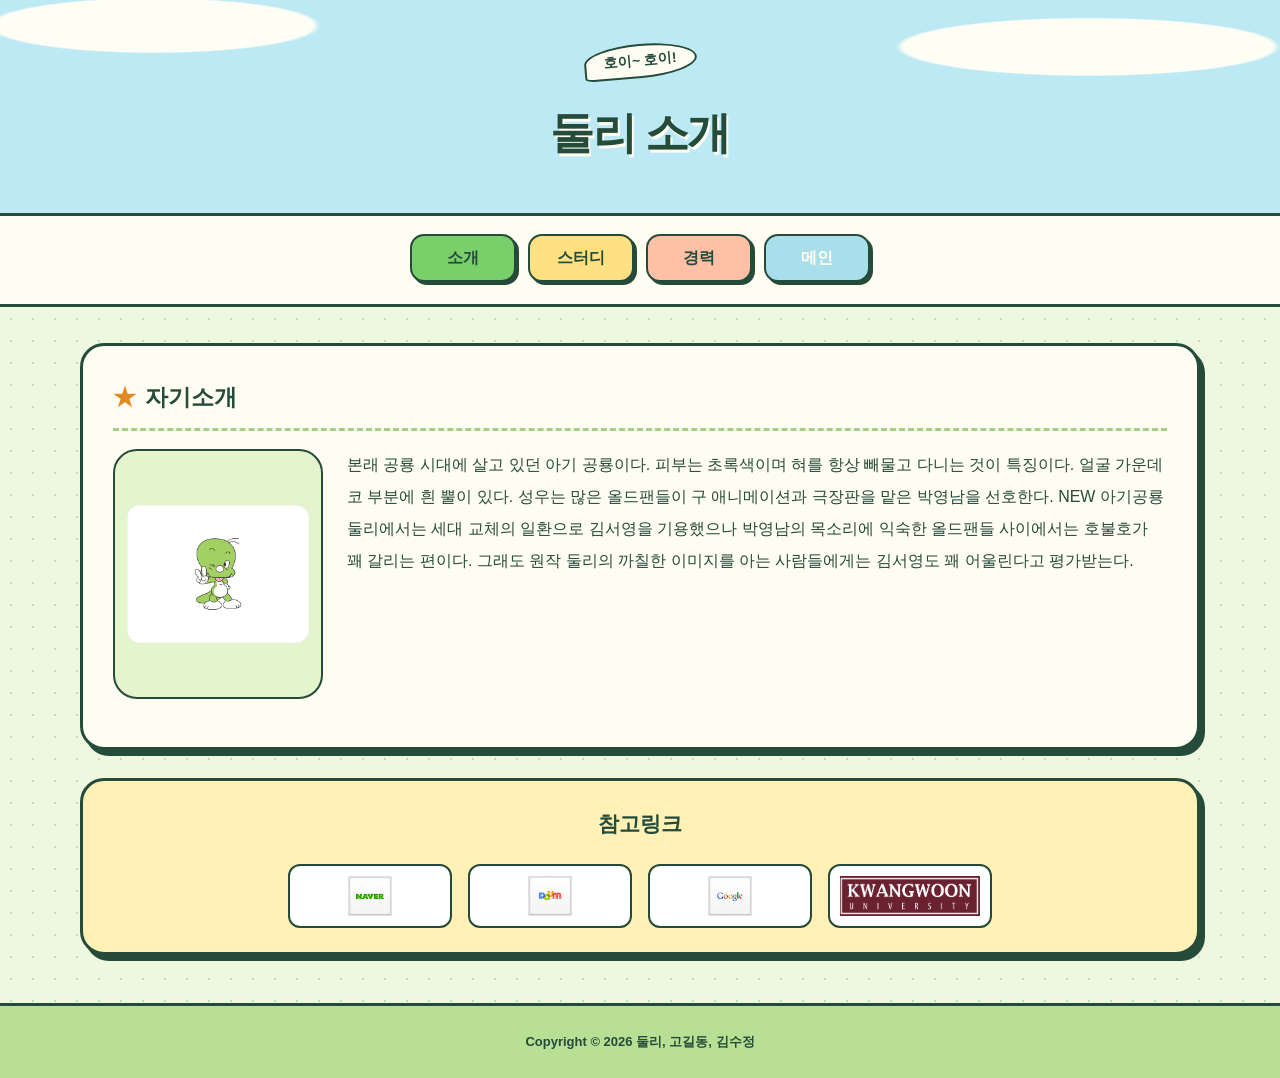
<file: index.html>
﻿<!DOCTYPE html>
<html lang="ko">
    <head>
        <meta charset="UTF-8">
        <meta name="viewport" content="width=device-width, initial-scale=1.0">
        <title>개인 소개</title>
        <link rel="stylesheet" type="text/css" href="mportpolio.css"/>
    </head>
    <body>
        <header>
            <h1>둘리 소개</h1>
        </header>
        <nav>
            <span><a href="minfo.html">소개</a></span>
            <span><a href="mstudy.html">스터디</a></span>
            <span><a href="mcareer.html">경력</a></span>
            <span><a href="index.html" aria-current="page">메인</a></span>
        </nav>
        <div class="content">
            <section class="section1">
                <h3>자기소개</h3>
                <img id="stu-pic" src="content/stu.png" alt="아기공룡 둘리">
                <p>
                    본래 공룡 시대에 살고 있던 아기 공룡이다.
                    피부는 초록색이며 혀를 항상 빼물고 다니는 것이 특징이다.
                    얼굴 가운데 코 부분에 흰 뿔이 있다.
                    성우는 많은 올드팬들이 구 애니메이션과 극장판을 맡은 박영남을 선호한다.
                    NEW 아기공룡 둘리에서는 세대 교체의 일환으로 김서영을 기용했으나 박영남의 목소리에 익숙한 올드팬들 사이에서는 호불호가 꽤 갈리는 편이다.
                    그래도 원작 둘리의 까칠한 이미지를 아는 사람들에게는 김서영도 꽤 어울린다고 평가받는다.
                </p>
            </section>
            <aside>
                <h3>참고링크</h3>
                <a href="https://www.naver.com">
                    <img class="portal" src="content/naver.jpg" alt="네이버"/>
                </a>
                <a href="https://www.daum.com">
                    <img class="portal" src="content/daum.jpg" alt="다음"/>
                </a>
                <a href="https://www.google.com">
                    <img class="portal" src="content/google.jpg" alt="구글"/>
                </a>
                <a href="https://www.kw.ac.kr">
                    <img class="portal" src="content/kw.png" alt="광운대학교"/>
                </a>
            </aside>
        </div>
        <footer>
            <h2>Copyright &copy; 2026 둘리, 고길동, 김수정</h2>
        </footer>
    </body>
</html>
</file>
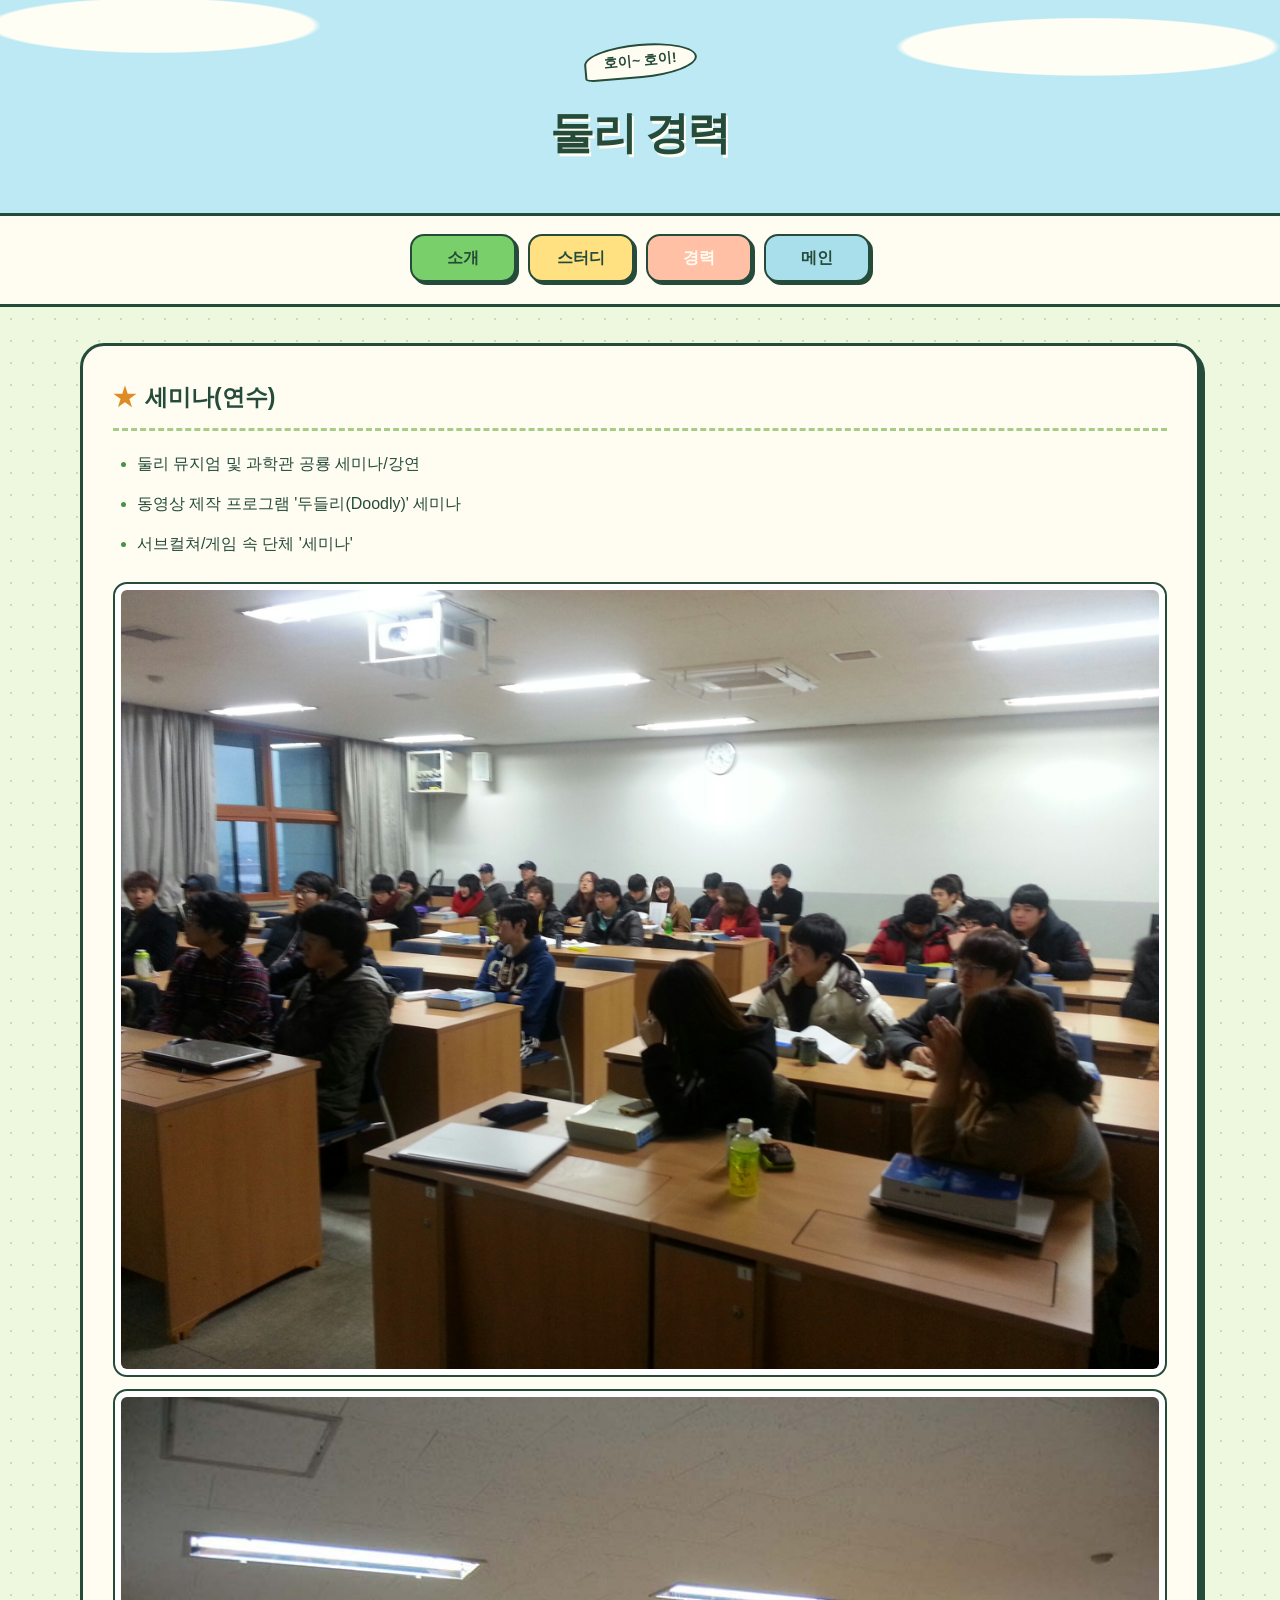
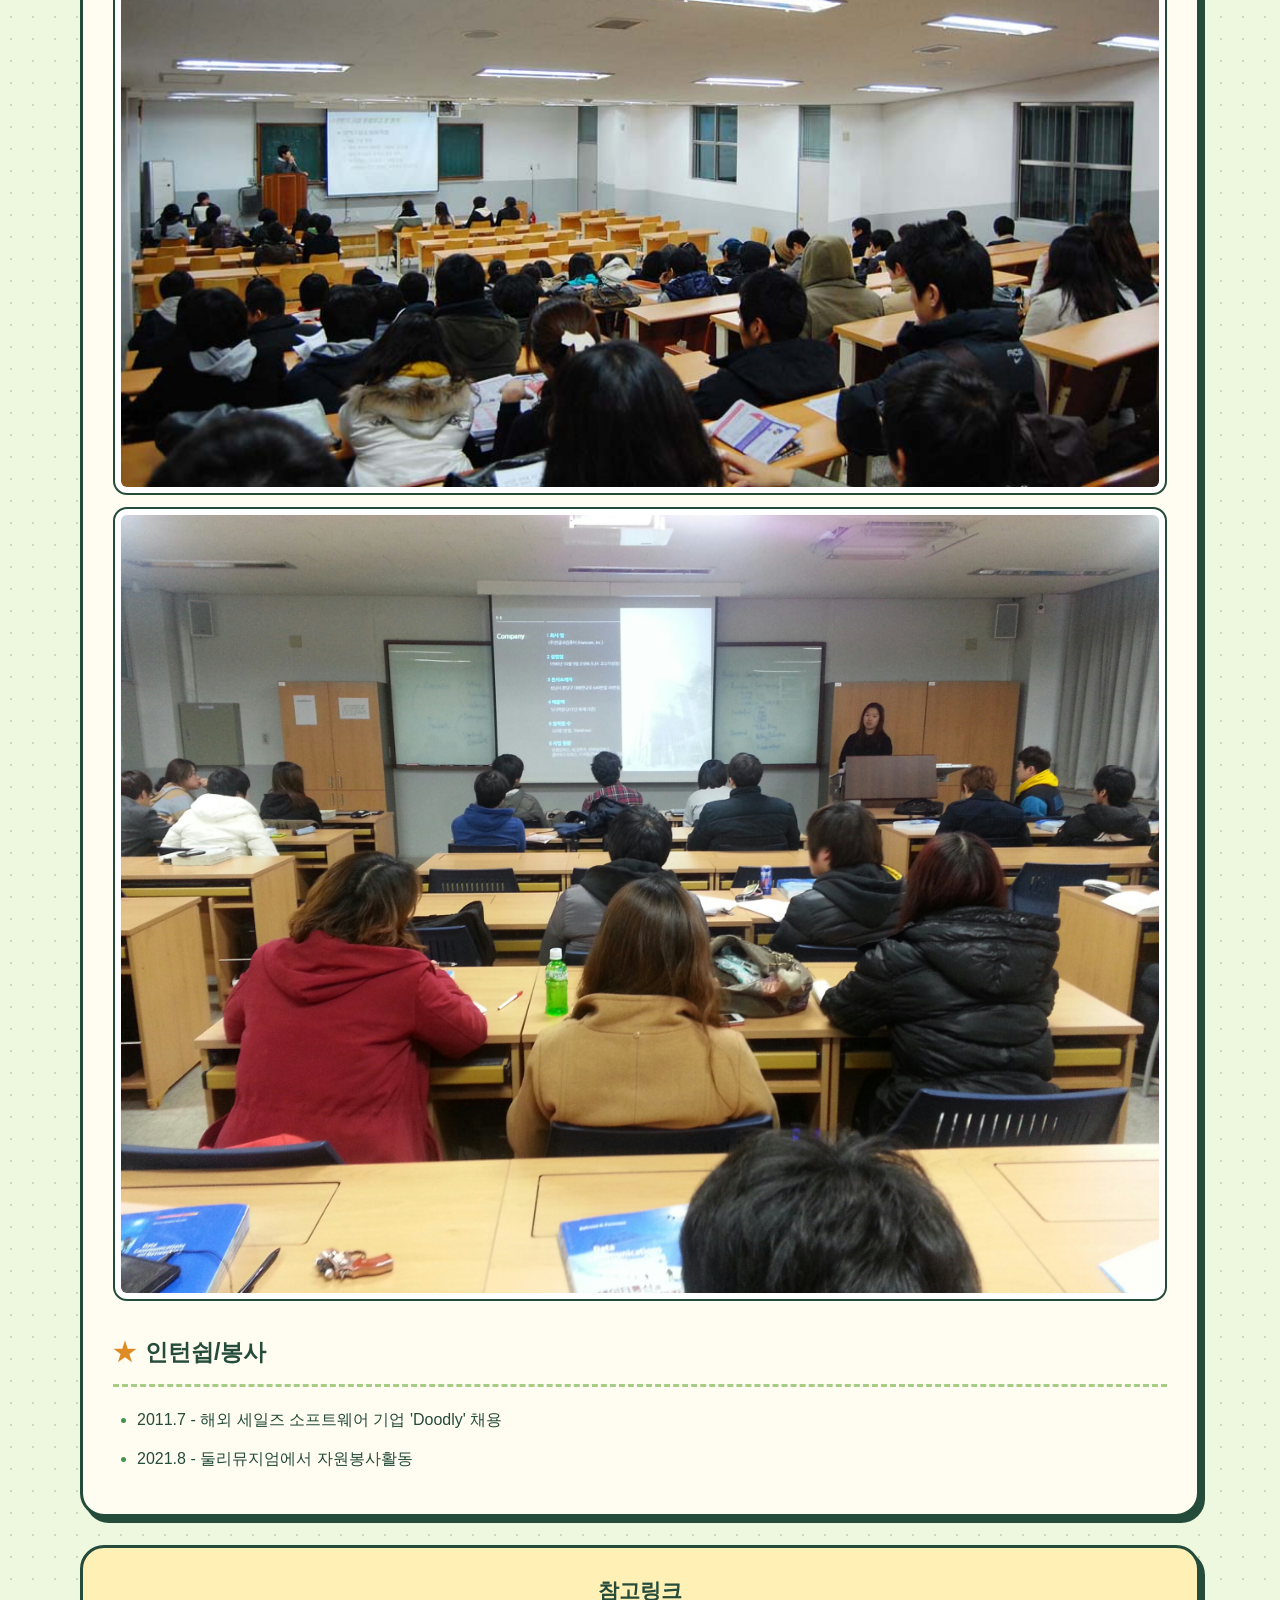
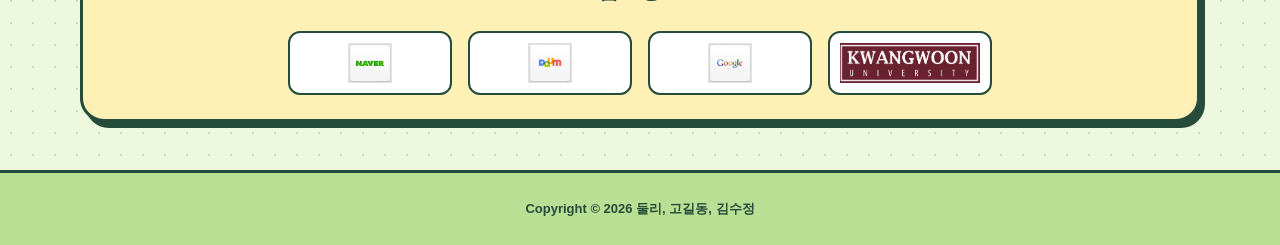
<file: mcareer.html>
﻿<!DOCTYPE html>
<html lang="ko">
    <head>
        <meta charset="UTF-8">
        <meta name="viewport" content="width=device-width, initial-scale=1.0">
        <title>개인 경력</title>
        <link rel="stylesheet" type="text/css" href="mportpolio.css"/>
    </head>
    <body>
        <header>
            <h1>둘리 경력</h1>
        </header>
        <nav>
            <span><a href="minfo.html">소개</a></span>
            <span><a href="mstudy.html">스터디</a></span>
            <span><a href="mcareer.html" aria-current="page">경력</a></span>
            <span><a href="index.html">메인</a></span>
        </nav>
        <div class="content">
            <section class="section1">
                <h3>세미나(연수)</h3>
                <ul>
                    <li>둘리 뮤지엄 및 과학관 공룡 세미나/강연</li>
                    <li>동영상 제작 프로그램 '두들리(Doodly)' 세미나</li>
                    <li>서브컬쳐/게임 속 단체 '세미나'</li>
                </ul>
                <div id="pic-container">
                    <img id="pic1" class="semi-pic" src="content/seminar1.jpg" alt="세미나 활동 사진 1"/>
                    <img id="pic2" class="semi-pic" src="content/seminar2.jpg" alt="세미나 활동 사진 2"/>
                    <img id="pic3" class="semi-pic" src="content/seminar3.jpg" alt="세미나 활동 사진 3"/>
                </div>
                <h3>인턴쉽/봉사</h3>
                <ul>
                    <li>2011.7 - 해외 세일즈 소프트웨어 기업 'Doodly' 채용</li>
                    <li>2021.8 - 둘리뮤지엄에서 자원봉사활동</li>
                </ul>
            </section>
            <aside>
                <h3>참고링크</h3>
                <a href="https://www.naver.com">
                    <img class="portal" src="content/naver.jpg" alt="네이버"/>
                </a>
                <a href="https://www.daum.com">
                    <img class="portal" src="content/daum.jpg" alt="다음"/>
                </a>
                <a href="https://www.google.com">
                    <img class="portal" src="content/google.jpg" alt="구글"/>
                </a>
                <a href="https://www.kw.ac.kr">
                    <img class="portal" src="content/kw.png" alt="광운대학교"/>
                </a>
            </aside>
        </div>
        <footer>
            <h2>Copyright &copy; 2026 둘리, 고길동, 김수정</h2>
        </footer>
    </body>
</html>
</file>
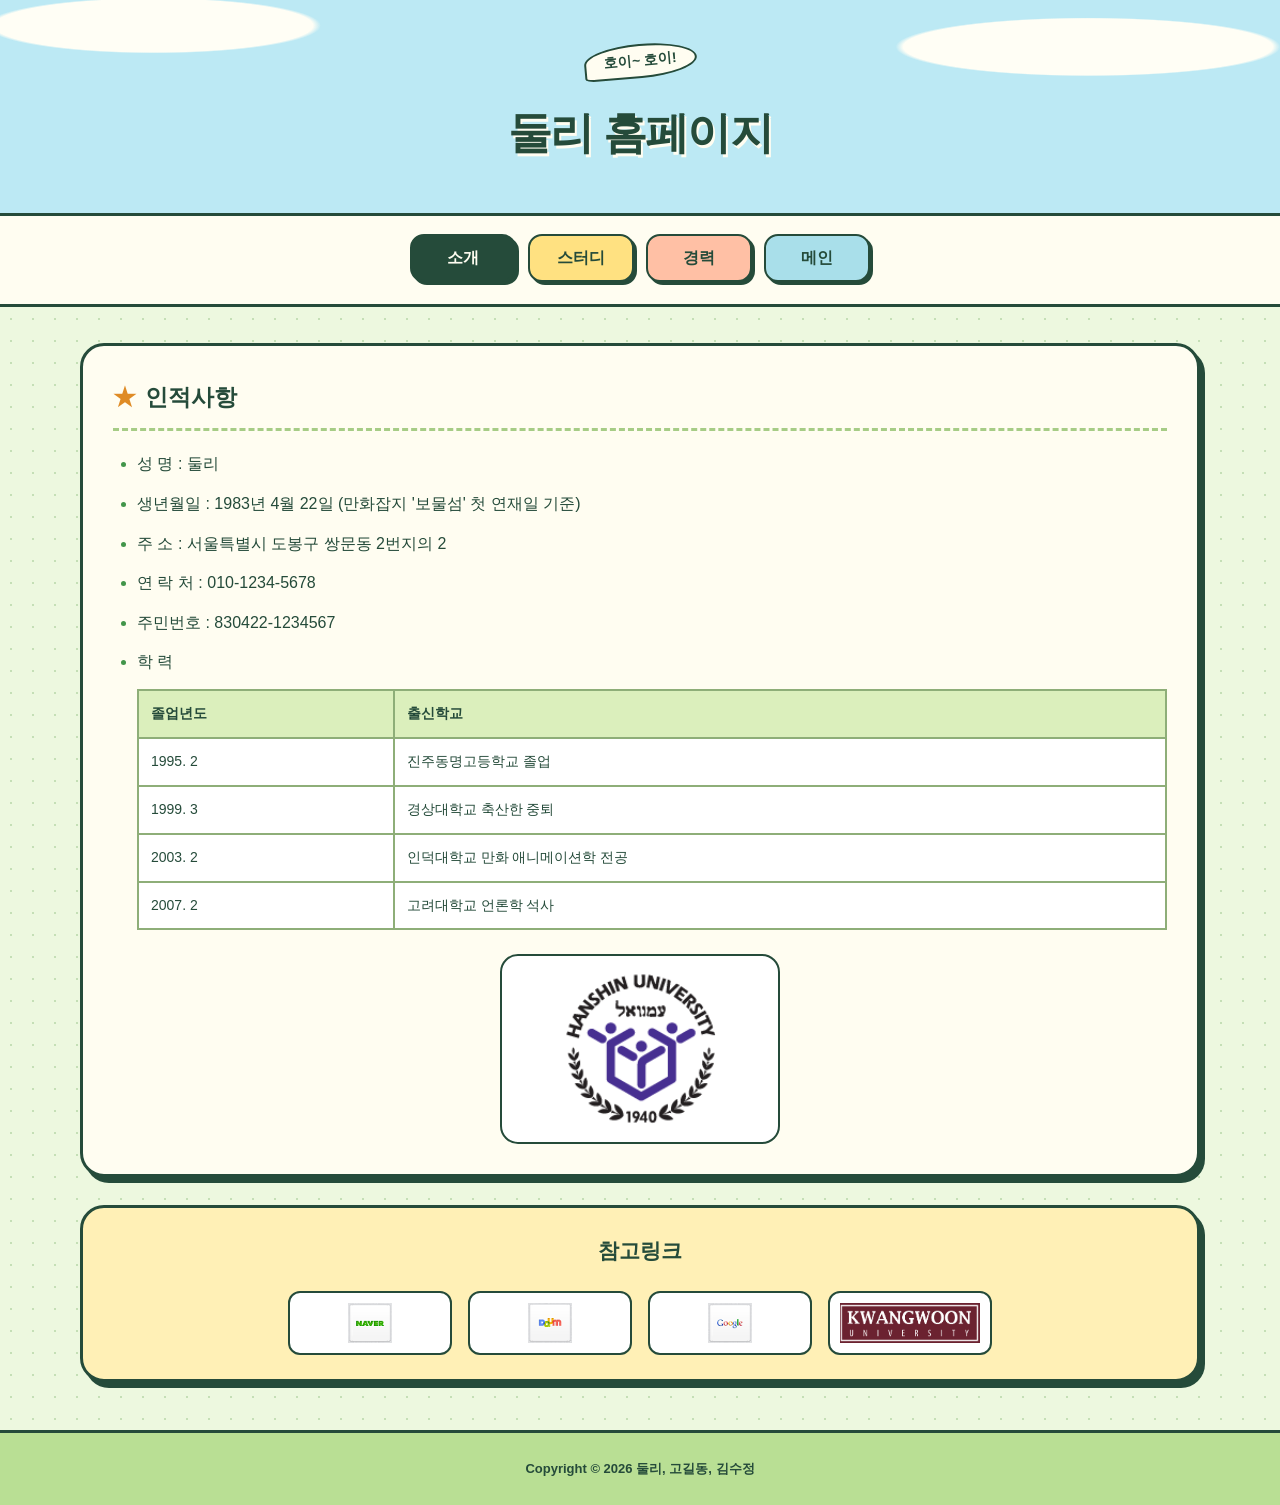
<file: minfo.html>
﻿<!DOCTYPE html>
<html lang="ko">
    <head>
        <meta charset="UTF-8">
        <meta name="viewport" content="width=device-width, initial-scale=1.0">
        <title>개인 포트폴리오 웹맵</title>
        <link rel="stylesheet" type="text/css" href="mportpolio.css"/>
    </head>
    <body>
        <header>
            <h1>둘리 홈페이지</h1>
        </header>
        <nav>
            <span><a href="minfo.html" aria-current="page">소개</a></span>
            <span><a href="mstudy.html">스터디</a></span>
            <span><a href="mcareer.html">경력</a></span>
            <span><a href="index.html">메인</a></span>
        </nav>
        <div class="content">
            <section class="section1">
                <h3>인적사항</h3>
                <ul>
                    <li>성   명 : 둘리</li>
                    <li>생년월일 : 1983년 4월 22일 (만화잡지 '보물섬' 첫 연재일 기준)</li>
                    <li>주   소 : 서울특별시 도봉구 쌍문동 2번지의 2</li>
                    <li>연 락 처 : 010-1234-5678</li>
                    <li>주민번호 : 830422-1234567</li>
                    <li>학 력
                        <table id="year-table" border="1">
                            <thead>
                                <tr>
                                    <th>졸업년도</th>
                                    <th>출신학교</th>
                                </tr>
                            </thead>
                            <tbody>
                                <tr>
                                    <td>1995. 2</td>
                                    <td>진주동명고등학교 졸업</td>
                                </tr>
                                <tr>
                                    <td>1999. 3</td>
                                    <td>경상대학교 축산한 중퇴</td>
                                </tr>
                                <tr>
                                    <td>2003. 2</td>
                                    <td>인덕대학교 만화 애니메이션학 전공</td>
                                </tr>
                                <tr>
                                    <td>2007. 2</td>
                                    <td>고려대학교 언론학 석사</td>
                                </tr>
                            </tbody>
                        </table>
                    </li>
                </ul>
                <img id="logo" src="content/logo.jpg" alt="둘리 로고">
            </section>

            <aside>
                <h3>참고링크</h3>
                <a href="https://www.naver.com">
                    <img class="portal" src="content/naver.jpg" alt="네이버"/>
                </a>
                <a href="https://www.daum.com">
                    <img class="portal" src="content/daum.jpg" alt="다음"/>
                </a>
                <a href="https://www.google.com">
                    <img class="portal" src="content/google.jpg" alt="구글"/>
                </a>
                <a href="https://www.kw.ac.kr">
                    <img class="portal" src="content/kw.png" alt="광운대학교"/>
                </a>
            </aside>
        </div>
        <footer>
            <h2>Copyright &copy; 2026 둘리, 고길동, 김수정</h2>
        </footer>
    </body>
</html>
</file>
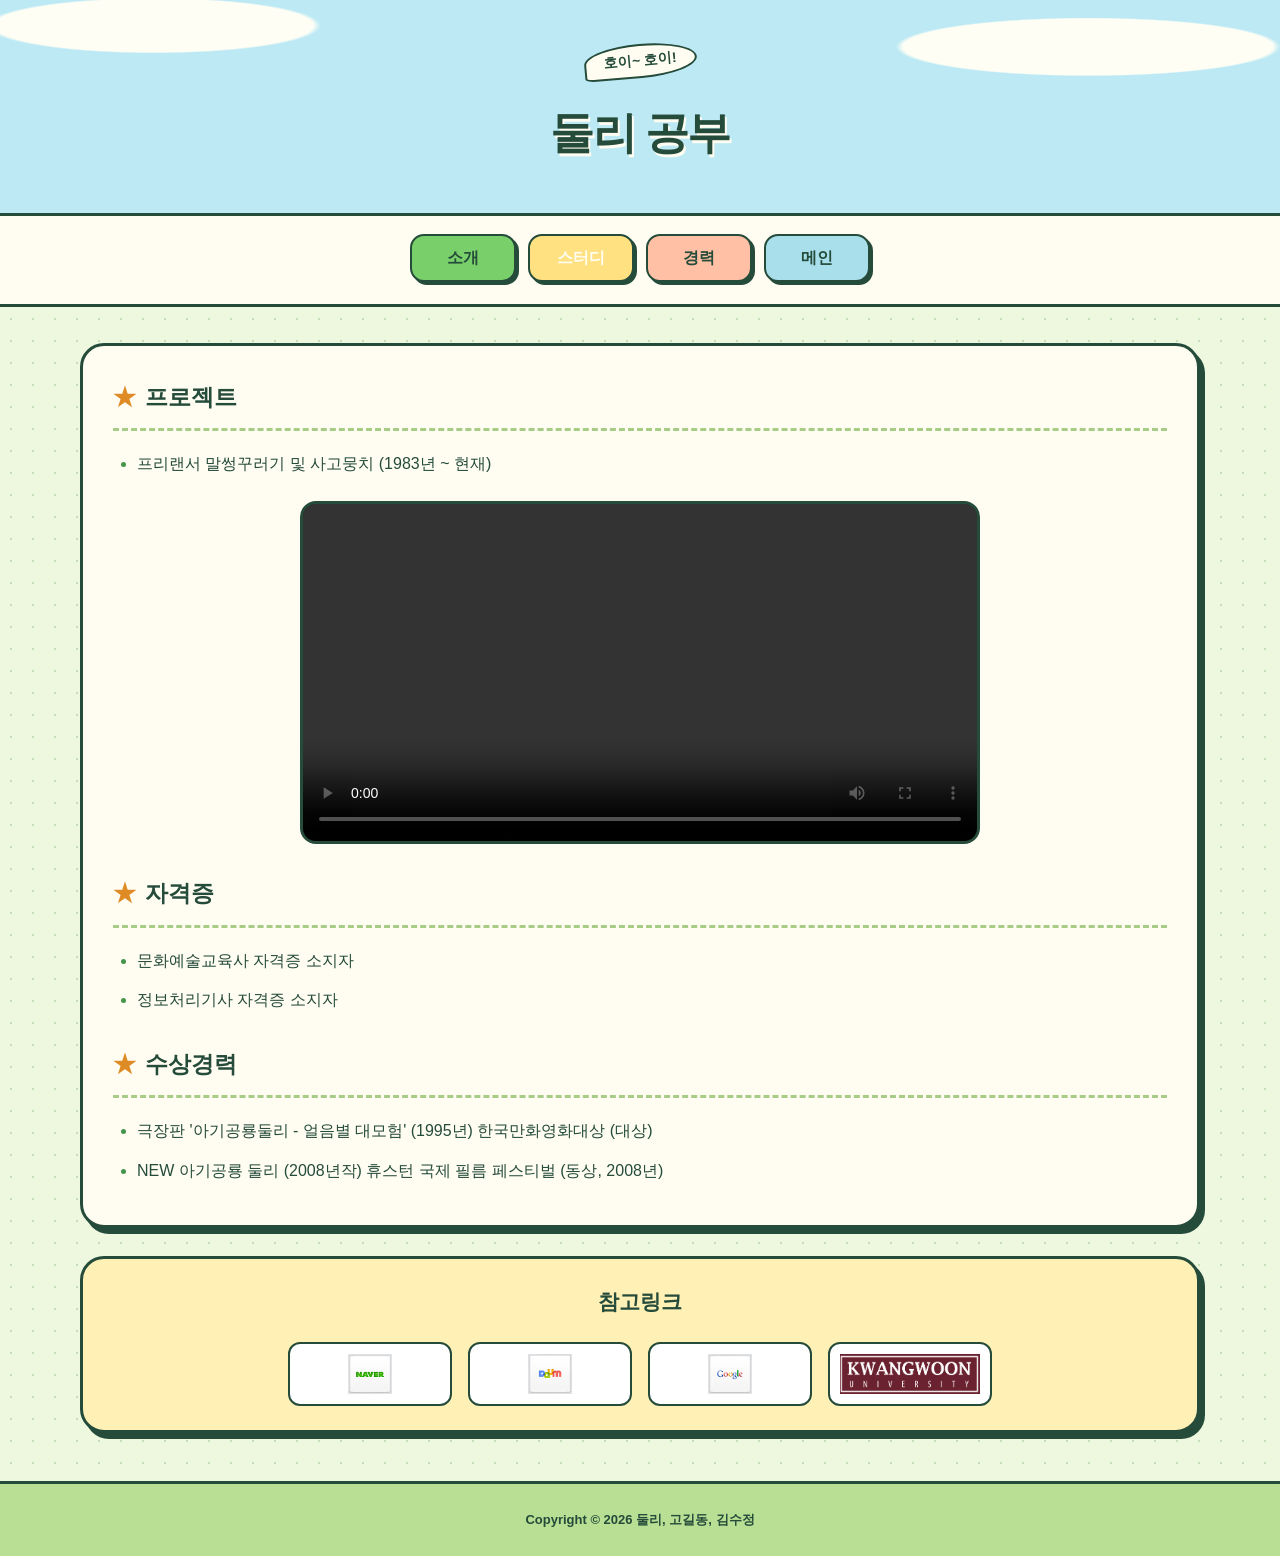
<file: mstudy.html>
﻿<!DOCTYPE html>
<html lang="ko">
    <head>
        <meta charset="UTF-8">
        <meta name="viewport" content="width=device-width, initial-scale=1.0">
        <title>개인 공부</title>
        <link rel="stylesheet" type="text/css" href="mportpolio.css"/>
    </head>
    <body>
        <header>
            <h1>둘리 공부</h1>
        </header>
        <nav>
            <span><a href="minfo.html">소개</a></span>
            <span><a href="mstudy.html" aria-current="page">스터디</a></span>
            <span><a href="mcareer.html">경력</a></span>
            <span><a href="index.html">메인</a></span>
        </nav>
        <div class="content">
            <section class="section1">
                <h3>프로젝트</h3>
            <ul>
                <li>프리랜서 말썽꾸러기 및 사고뭉치 (1983년 ~ 현재)</li>
            </ul>
            <video controls playsinline preload="metadata" aria-label="둘리 애니메이션 영상">
                <source src="content/dul.mp4" type="video/mp4">
            </video>
            <h3>자격증</h3>
            <ul>
                <li>문화예술교육사 자격증 소지자</li>
                <li>정보처리기사 자격증 소지자</li>
            </ul>
            <h3>수상경력</h3>
            <ul>
                <li>극장판 '아기공룡둘리 - 얼음별 대모험' (1995년) 한국만화영화대상 (대상)</li>
                <li>NEW 아기공룡 둘리 (2008년작) 휴스턴 국제 필름 페스티벌 (동상, 2008년)</li>
            </ul>
            </section>
            
            <aside>
                <h3>참고링크</h3>
                <a href="https://www.naver.com">
                    <img class="portal" src="content/naver.jpg" alt="네이버"/>
                </a>
                <a href="https://www.daum.com">
                    <img class="portal" src="content/daum.jpg" alt="다음"/>
                </a>
                <a href="https://www.google.com">
                    <img class="portal" src="content/google.jpg" alt="구글"/>
                </a>
                <a href="https://www.kw.ac.kr">
                    <img class="portal" src="content/kw.png" alt="광운대학교"/>
                </a>
            </aside>
        </div>
        <footer>
            <h2>Copyright &copy; 2026 둘리, 고길동, 김수정</h2>
        </footer>
    </body>
</html>
</file>
<file: mportpolio.css>
﻿/* 둘리의 초록빛과 만화책의 또렷한 선을 담은 공통 테마 */
:root {
    --ink: #254b3a;
    --green: #79cf69;
    --cream: #fffdf1;
    --yellow: #ffe181;
    --shadow: 5px 6px 0 #254b3a;
}
* { margin: 0; padding: 0; box-sizing: border-box; }
body {
    min-height: 100vh;
    font-family: "Malgun Gothic", "맑은 고딕", sans-serif;
    color: var(--ink);
    line-height: 1.85;
    background-color: #edf8df;
    background-image: radial-gradient(#c5dfb6 1.5px, transparent 1.5px);
    background-size: 22px 22px;
}
header {
    position: relative;
    overflow: hidden;
    padding: 44px 20px 40px;
    text-align: center;
    background: radial-gradient(ellipse at 12% 12%, #fffef5 0 10%, transparent 10.5%),
                radial-gradient(ellipse at 85% 22%, #fffef5 0 12%, transparent 12.5%), #bce9f4;
    border-bottom: 3px solid var(--ink);
}
header::before {
    content: "호이~ 호이!";
    display: block;
    width: max-content;
    margin: 0 auto 14px;
    padding: 2px 18px;
    border: 2px solid var(--ink);
    border-radius: 50% 50% 50% 10%;
    background: var(--cream);
    font-size: 14px;
    font-weight: 700;
    transform: rotate(-5deg);
}
header h1 {
    position: relative;
    font-size: clamp(28px, 5vw, 44px);
    font-weight: 900;
    letter-spacing: -.04em;
    text-shadow: 2px 3px 0 #fffdf1;
}
nav {
    display: flex;
    justify-content: center;
    flex-wrap: wrap;
    gap: 12px;
    padding: 18px 20px 22px;
    background: var(--cream);
    border-bottom: 3px solid var(--ink);
}
nav a {
    display: block;
    min-width: 106px;
    padding: 7px 24px;
    border: 2px solid var(--ink);
    border-radius: 14px;
    background: var(--green);
    box-shadow: 3px 3px 0 var(--ink);
    color: var(--ink);
    text-decoration: none;
    text-align: center;
    font-weight: 800;
    transition: transform .18s, box-shadow .18s;
}
nav span:nth-child(2) a { background: #ffe181; }
nav span:nth-child(3) a { background: #ffc0a5; }
nav span:nth-child(4) a { background: #a9dfea; }
nav a:hover { transform: translateY(-3px); box-shadow: 3px 6px 0 var(--ink); }
nav a[aria-current="page"] { background: var(--ink); color: #fffdf1; }
a:focus-visible { outline: 3px solid #cc4e26; outline-offset: 5px; }
.content {
    width: min(1120px, 92%);
    margin: 36px auto 48px;
    display: flex;
    flex-direction: column;
    align-items: stretch;
    gap: 28px;
}
.section1, aside {
    border: 3px solid var(--ink);
    border-radius: 24px;
    box-shadow: var(--shadow);
}
.section1 { flex: 1; min-width: 0; padding: 30px; background: var(--cream); }
.section1 h3 {
    margin: 28px 0 18px;
    padding: 0 0 10px;
    border-bottom: 3px dashed #a6cc86;
    font-size: 23px;
}
.section1 h3:first-child { margin-top: 0; }
.section1 h3::before { content: "★"; color: #df8b25; margin-right: 9px; }
.section1 p { line-height: 2; word-break: keep-all; overflow-wrap: anywhere; }
.section1 ul { padding-left: 24px; }
.section1 li { margin-bottom: 10px; overflow-wrap: anywhere; }
.section1 li::marker { color: #42954a; }
.section1::after { content: ""; display: block; clear: both; }
img { max-width: 100%; height: auto; }
#stu-pic {
    float: left;
    width: 210px;
    height: 250px;
    object-fit: contain;
    margin: 0 24px 18px 0;
    padding: 12px;
    background: #e4f4cc;
    border: 2px solid var(--ink);
    border-radius: 24px;
}
#pic-container {
    display: grid;
    grid-template-columns: minmax(0, 1fr);
    gap: 12px;
    margin: 24px 0 30px;
}
.semi-pic {
    display: block;
    width: 100%;
    height: auto;
    object-fit: contain;
    padding: 6px;
    border: 2px solid var(--ink);
    border-radius: 14px;
    background: #fff;
}
#logo {
    display: block;
    width: min(100%, 280px);
    max-height: 190px;
    object-fit: contain;
    margin: 24px auto 0;
    padding: 12px;
    background: #fff;
    border: 2px solid var(--ink);
    border-radius: 18px;
}
video {
    display: block;
    width: 100%;
    max-width: 680px;
    max-height: 400px;
    margin: 22px auto 28px;
    border: 3px solid var(--ink);
    border-radius: 16px;
    background: #172c23;
}
#year-table { width: 100%; margin: 12px 0; border-collapse: collapse; font-size: 14px; }
#year-table th, #year-table td { border: 2px solid #8eae78; padding: 10px 12px; text-align: left; }
#year-table th { background: #dbefbc; }
#year-table td { background: #fff; }
aside { width: 100%; min-width: 0; display: flex; flex-wrap: wrap; justify-content: center; gap: 16px; padding: 24px 18px; background: #fff0b6; text-align: center; }
aside h3 { width: 100%; margin-bottom: 4px; font-size: 21px; }
aside a { display: block; width: fit-content; max-width: 100%; margin: 0; border-radius: 12px; }
.portal {
    display: block;
    width: 164px;
    height: 64px;
    object-fit: contain;
    padding: 10px;
    background: #fff;
    border: 2px solid var(--ink);
    border-radius: 12px;
    transition: transform .18s;
}
aside a:hover .portal { transform: rotate(-3deg); }
footer { padding: 24px 18px; text-align: center; background: #b9df94; border-top: 3px solid var(--ink); }
footer h2 { font-size: 13px; font-weight: 600; }
@media (max-width: 800px) {
    .content { flex-direction: column; gap: 24px; }
    .section1, aside { width: 100%; }
    aside { flex-basis: auto; display: flex; flex-wrap: wrap; justify-content: center; gap: 12px; }
    aside h3 { width: 100%; margin-bottom: 0; }
    aside a { margin: 0; }
}
@media (max-width: 480px) {
    header { padding: 28px 16px; }
    nav { gap: 10px; padding: 14px 18px 18px; }
    nav span { width: calc(50% - 5px); }
    nav a { min-width: 0; padding: 7px 10px; }
    .content { margin-top: 24px; }
    .section1 { padding: 22px 18px; }
    .section1 h3 { font-size: 20px; }
    #stu-pic { float: none; display: block; width: 180px; height: 210px; margin: 0 auto 22px; }
    #pic-container { grid-template-columns: 1fr; }
    .semi-pic { height: auto; }
    .portal { width: 126px; height: 56px; }
    #year-table th, #year-table td { padding: 8px; }
}
@media (prefers-reduced-motion: reduce) {
    nav a, .portal { transition: none; }
}
</file>
